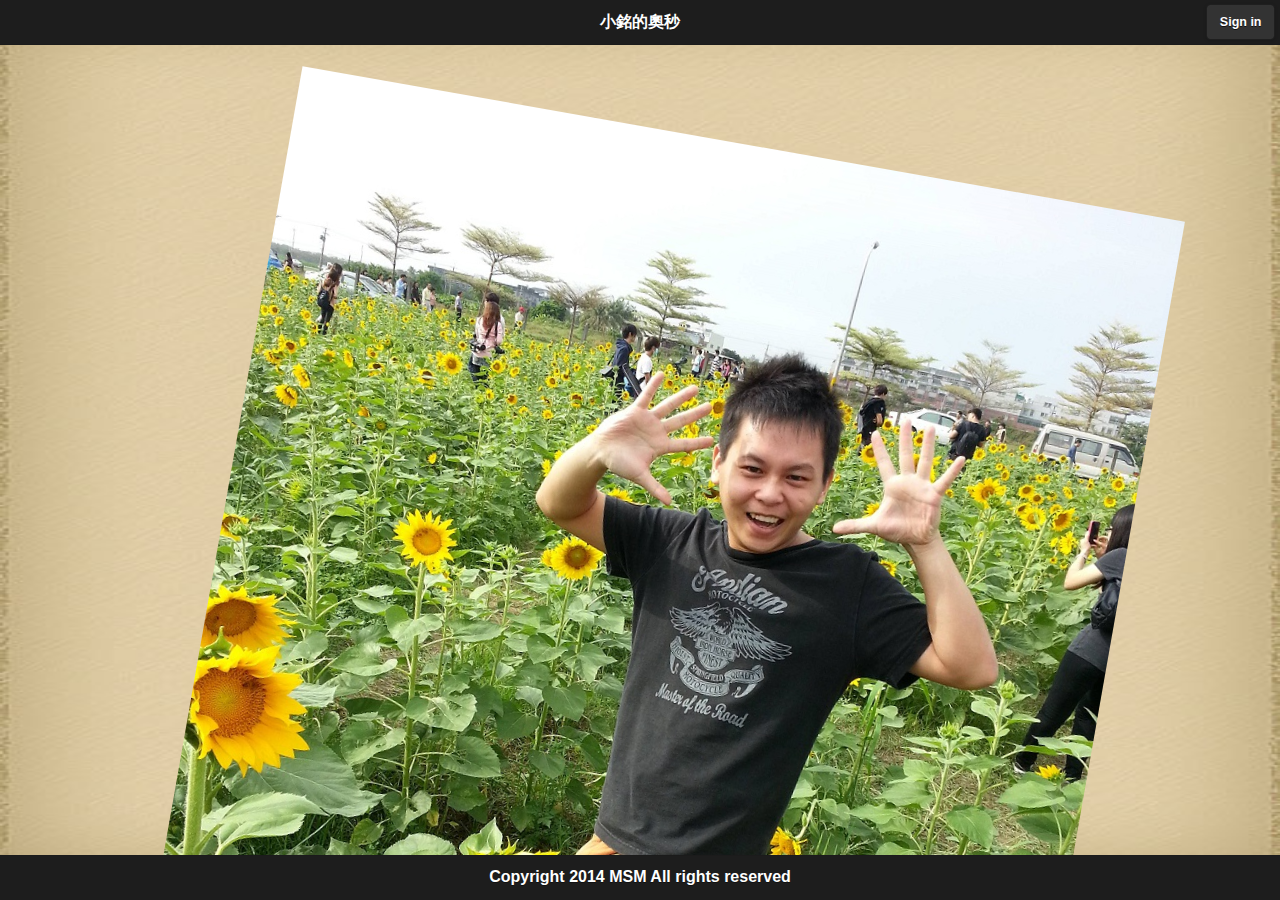
<file: Default.htm>
﻿<!doctype html>
<html lang="zh_tw">
<head>
    <meta charset="utf-8">
    <meta name="viewport" content="width=device-width" />
    <meta name="mobile-web-app-capable" content="yes">
    <meta name="apple-mobile-web-app-capable" content="yes">
    <link rel="apple-touch-icon" href="Images/icon_Ming.jpg"/>
    <title>林小銘</title>
    <link rel="stylesheet" href="Content/jquery.mobile-1.4.2.css"/>
    <link rel="stylesheet" href="Content/Default.css"/>
    <script src="Scripts/jquery-1.8.0.min.js" type="text/javascript"></script>
    <script src="Scripts/jquery.mobile-1.4.2.min.js" type="text/javascript"></script>
    <script src="Scripts/Default.js" type="text/javascript"></script>
    
    <script type="text/javascript">
        $(document).ready(function () {
            init();
        })

        function init() {
            if (window.DeviceMotionEvent) {
                //  手機瀏覽器支援搖動感應事件
                window.addEventListener('devicemotion', deviceMotionHandler, false);
                //$("#yaoyiyaoyes").show();
            } else {
                //  手機瀏覽器不支援搖動感應事件
                //$("#yaoyiyaono").show();
            }
        }

        //  換照片方向變數
        var ps_ImgDirection = "L";

        // 首先，定义一个摇动的阀值
        var SHAKE_THRESHOLD = 100;
        //  紀錄上次時間
        var last_update = 0;
        // x、y、z紀錄三個軸的數據及上一次的時間
        var x;
        var y;
        var z;
        var last_x;
        var last_y;
        var last_z;

        function deviceMotionHandler(eventData) {
            // 取得含重力的加速度
            var acceleration = eventData.accelerationIncludingGravity;
            // 取得當前時間
            var curTime = new Date().getTime();
            var diffTime = curTime - last_update;
            // 固定時間段
            if (diffTime > 100) {
                last_update = curTime;
                x = acceleration.x;
                y = acceleration.y;
                z = acceleration.z;
                var speed = Math.abs(x + y + z - last_x - last_y - last_z) / diffTime * 10000;
                if (speed > SHAKE_THRESHOLD) {
                    if (ps_ImgDirection == "L") {
                        $("#BeforeLogin_Img").removeClass("turnRight").addClass("turnLeft");
                        ps_ImgDirection = "R";
                    }
                    else if (ps_ImgDirection == "R") {
                        $("#BeforeLogin_Img").removeClass("turnLeft").addClass("turnRight");
                        ps_ImgDirection = "L";
                    }
                }
                last_x = x;
                last_y = y;
                last_z = z;        
            }
        } 
    </script>
</head>
<body>
    

    <div id ="div_BeforeLoing" data-role="page">
        <div data-role="popup" id="popupLogin" data-theme="a" data-overlay-theme="b" class="ui-corner-all">
            <div style="padding:10px 20px;">
                <h3>Please sign in</h3>
                <label for="un" class="ui-hidden-accessible">Username:</label>
                <input id="txt_Account" type="text" name="user" value="" placeholder="username" data-theme="a">
                <label for="pw" class="ui-hidden-accessible">Password:</label>
                <input id="txt_Password" type="password" name="pass" value="" placeholder="password" data-theme="a">
                <button type="submit" class="ui-btn ui-corner-all ui-shadow ui-btn-b ui-btn-icon-left ui-icon-check" onclick="Login();">Sign in</button>
            </div>
        </div>
        <div data-role="header" data-theme="b" data-position="fixed"> 
	        <h1>小銘的奧秒</h1> 
            <a id="header_signin" href="#popupLogin" data-rel="popup" data-position-to="origin" class="ui-btn-right" data-transition="slideup">Sign in</a>
            <a id="header_signout" href="#" class="ui-btn-right"  onclick="LogOut();">Sign Out</a>    
        </div> 

        <div id="div_BeforeLogin" class="BeforeLogin">
            <span class="message">想變魔術請先登入</span>
            <img alt="" src="Images/Test.jpg" class="BeforeLogin_Img turnRight" id="BeforeLogin_Img"/>
            <img alt="" src="Images/ftpg_bg.jpg" class="AfterLogin_Back"/>
        </div>
        
        <div id="div_AfterLoing" class="AfterLogin">
            <a href="#" onclick="Redirect('AcaanTool/AcaanTool.html');"><span class="AfterLogin_AcaanTool">AcaanTool</span></a>
            <a href="#" onclick="Redirect('WebAcaan/WebAcaan.html');"><span class="AfterLogin_WebAcaan">WebAcaan</span></a>
            <a href="#" onclick="Redirect('ScratchOff/ScratchOff.htm');"><span class="AfterLogin_ScratchOff">ScratchOff</span></a>
            <img alt="" src="Images/ftpg_bg.jpg" class="AfterLogin_Back"/>
            <img alt="" src="Images/ftpg_bg_logo.png" class="AfterLogin_Logo"/>
        </div>
        
        <div data-role="footer" data-theme="b" data-position="fixed"> 
	        <h1>Copyright 2014 MSM All rights reserved</h1> 
        </div> 
    </div>
</body>
</html>
</file>
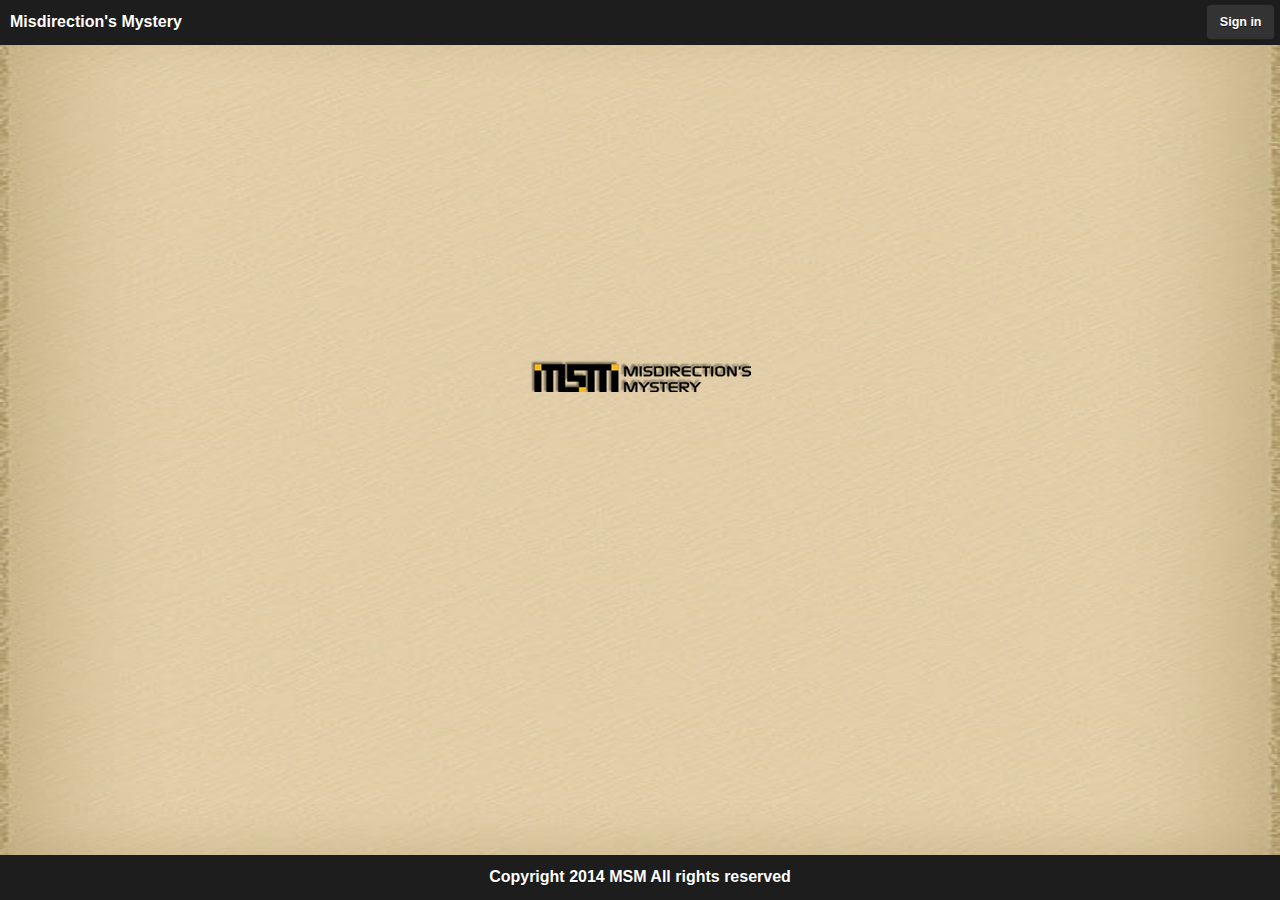
<file: MSM.htm>
﻿<!doctype html>
<html lang="zh_tw">
<head>
    <meta charset="utf-8">
    <meta name="viewport" content="width=device-width" />
    <meta name="mobile-web-app-capable" content="yes">
    <meta name="apple-mobile-web-app-capable" content="yes">
    <link rel="apple-touch-icon" href="Images/icon_MSM.jpg"/>
    <title>林小銘</title>
    </head>
<body>
    <link rel="stylesheet" href="Content/jquery.mobile-1.4.2.css"/>
    <link rel="stylesheet" href="Content/Default.css"/>
    <script src="Scripts/jquery-1.8.0.min.js" type="text/javascript"></script>
    <script src="Scripts/jquery.mobile-1.4.2.min.js" type="text/javascript"></script>
    <script src="Scripts/Default.js" type="text/javascript"></script>

    <div id ="div_BeforeLoing" data-role="page">
        <div data-role="popup" id="popupLogin" data-theme="a" data-overlay-theme="b" class="ui-corner-all">
            <div style="padding:10px 20px;">
                <h3>Please sign in</h3>
                <label for="un" class="ui-hidden-accessible">Username:</label>
                <input id="txt_Account" type="text" name="user" value="" placeholder="username" data-theme="a">
                <label for="pw" class="ui-hidden-accessible">Password:</label>
                <input id="txt_Password" type="password" name="pass" value="" placeholder="password" data-theme="a">
                <button type="submit" class="ui-btn ui-corner-all ui-shadow ui-btn-b ui-btn-icon-left ui-icon-check" onclick="Login();">Sign in</button>
            </div>
        </div>
        <div data-role="header" data-theme="b" data-position="fixed"> 
	        <h1 style="text-align:left; margin-left:10px;">Misdirection's Mystery</h1> 
            <a id="header_signin" href="#popupLogin" data-rel="popup" data-position-to="origin" class="ui-btn-right">Sign in</a>
            <a id="header_signout" href="#" class="ui-btn-right"  onclick="LogOut();">Sign Out</a>    
        </div> 

        <div id="div_BeforeLogin" class="BeforeLogin">
            <img alt="" src="Images/ftpg_bg.jpg" class="AfterLogin_Back"/>
            <img alt="" src="Images/ftpg_bg_logo.png" class="BeforeLogin_Logo"/>
        </div>
        
        <div id="div_AfterLoing" class="AfterLogin">
            <a href="#" onclick="Redirect('AcaanTool/AcaanTool.html');"><span class="AfterLogin_AcaanTool">AcaanTool</span></a>
            <a href="#" onclick="Redirect('WebAcaan/WebAcaan.html');"><span class="AfterLogin_WebAcaan">WebAcaan</span></a>
            <a href="#" onclick="Redirect('ScratchOff/ScratchOff.htm');"><span class="AfterLogin_ScratchOff">ScratchOff</span></a>
            <img alt="" src="Images/ftpg_bg.jpg" class="AfterLogin_Back"/>
            <img alt="" src="Images/ftpg_bg_logo.png" class="AfterLogin_Logo"/>
        </div>
        
        <div data-role="footer" data-theme="b" data-position="fixed"> 
	        <h1>Copyright 2014 MSM All rights reserved</h1> 
        </div> 
    </div>
</body>
</html>
</file>
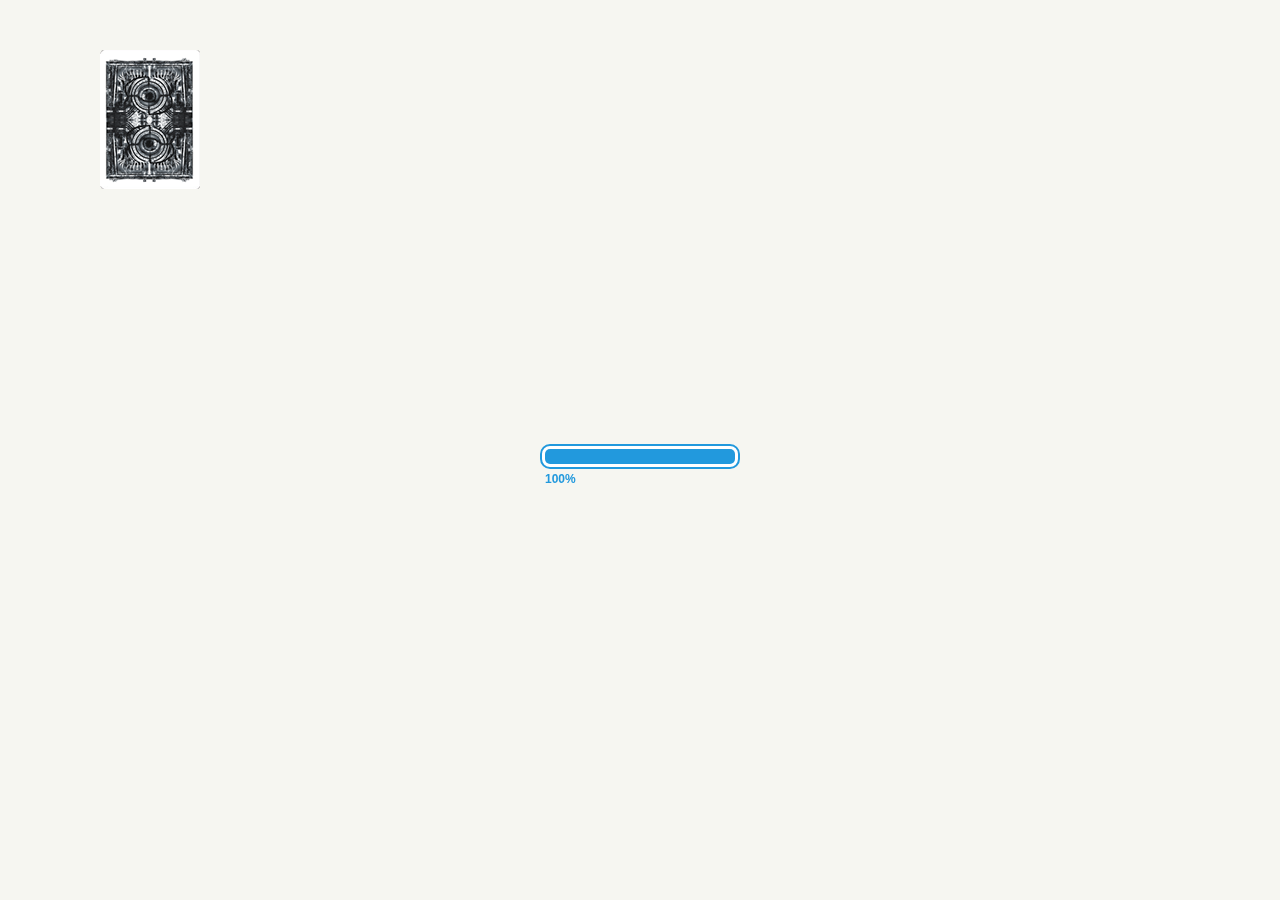
<file: FreeChoice/FreeChoice.htm>
﻿<!doctype html>
<html lang="zh_tw">
<head>
    <meta charset="utf-8">
    <meta name="viewport" content="width=device-width,initial-scale=1.0,maximum-scale=1.0, user-scalable=no"/>
    <meta name="mobile-web-app-capable" content="yes">
    <meta name="apple-mobile-web-app-capable" content="yes">
    <title>FreeChoice</title>
    <script type="text/javascript" src="../Scripts/jquery.min.js"></script>
    <script type="text/javascript" src="../Scripts/jquery-ui.min.js"></script>
    <script type="text/javascript" src="../Scripts/jquery.preload.min.js" ></script>
    <script type="text/javascript" src="../Scripts/jquery.ui.touch-punch.js"></script>
    <script type="text/javascript" src="../Scripts/pace.min.js"></script>
    <script type="text/javascript" src="FreeChoice.js"></script>
    <link rel="stylesheet" href="../Content/pace-theme-barber-shop.css" />
    <link rel="stylesheet" href="FreeChoice.css"/>
</head>
<body>
    <!--<img id= "img_card1" alt = "" src = "" />
    <img id= "img_card2" alt = "" src = "" />
    <img id= "img_card3" alt = "" src = "" />
    <img id= "img_card4" alt = "" src = "" />
    <img id= "img_card5" alt = "" src = "" />-->
    <div class="box">
        <div id="front" class="fliped"></div>
	    <div id="back" class="flip" onclick="TurnOver();"></div>
    </div>
</body>
</html>
</file>
<file: Content/Default.css>
﻿body 
{
    padding:0;
    margin:0;
}

.show 
{
    opacity:1;
    -o-transition: opacity 2s;
    -moz-transition: opacity 2s;
    -webkit-transition: opacity 2s;
    transition: opacity 2s;
}
.hide
{
    opacity:0; 
}

.BeforeLogin
{
    position: absolute;
    top: 0;
    bottom: 0;
    left: 0;
    width: 100%;
    text-align:center;
}

.BeforeLogin_Img
{
    z-index:1;
    position:absolute;
    right:15%;
    top:15%;
    width:70%;
}
.turnRight
{
    transform:rotate(10deg);
    -ms-transform:rotate(10deg); 
    -webkit-transform:rotate(10deg);
}
.turnLeft
{
    transform:rotate(-10deg);
    -ms-transform:rotate(-10deg); 
    -webkit-transform:rotate(-10deg);
}

.BeforeLogin_Logo
{
    z-index:1;
    position:absolute;
    top:40%;
    left:50%;
    margin-left:-110px;
}
.AfterLogin
{
    position: absolute;
    top: 0;
    bottom: 0;
    left: 0;
    width: 100%;
    text-align:center;
}

.AfterLogin_Back
{
    z-index:-1;
    height:98%;
    width: 100%;
}

.AfterLogin_AcaanTool
{
    z-index:1;
    position:absolute;
    left:5%;
    top:15%;
    color:Black;
    font-size:40px;
    text-decoration:underline;
    font-family:Times New Roman;
}

.AfterLogin_WebAcaan
{
    z-index:1;
    position:absolute;
    left:5%;
    top:30%;
    color:Black;
    font-size:40px;
    text-decoration:underline;
    font-family:Times New Roman;
}

.AfterLogin_ScratchOff
{
    z-index:1;
    position:absolute;
    left:5%;
    top:45%;
    color:Black;
    font-size:40px;
    text-decoration:underline;
    font-family:Times New Roman;
}

.AfterLogin_Logo
{
    z-index:1;
    position:absolute;
    right:5%;
    bottom:10%;
}

.message
{
    z-index:0;
    width:100%;
    position:absolute;
    text-align:center;
    font-size:40px;
    color:white;
    bottom:10%;
    
    -webkit-text-stroke: 1px black;
    text-shadow:
       3px 3px 0 #000,
     -1px -1px 0 #000,  
      1px -1px 0 #000,
      -1px 1px 0 #000,
       1px 1px 0 #000;
    
}

.message1
{
    z-index:0;
    width:100%;
    position:absolute;
    text-align:center;
    font-size:40px;
    color:black;
    top:40%;
}
</file>
<file: Content/pace-theme-barber-shop.css>
﻿.pace {
  -webkit-box-sizing: border-box;
  -moz-box-sizing: border-box;
  -ms-box-sizing: border-box;
  -o-box-sizing: border-box;
  box-sizing: border-box;

  -webkit-border-radius: 10px;
  -moz-border-radius: 10px;
  border-radius: 10px;

  -moz-background-clip: padding;
  -webkit-background-clip: padding-box;
  background-clip: padding-box;

  -webkit-pointer-events: none;
  pointer-events: none;
  -webkit-user-select: none;
  -moz-user-select: none;
  user-select: none;

  z-index: 2000;
  position: fixed;
  margin: auto;
  top: 12px;
  left: 0;
  right: 0;
  bottom: 0;
  width: 200px;
  height: 25px;
  border: 2px solid #29d;
  background-color: #fff;
}

.pace .pace-progress {
  -webkit-box-sizing: border-box;
  -moz-box-sizing: border-box;
  -ms-box-sizing: border-box;
  -o-box-sizing: border-box;
  box-sizing: border-box;

  -webkit-border-radius: 5px;
  -moz-border-radius: 5px;
  border-radius: 5px;

  -webkit-background-clip: padding-box;
  -moz-background-clip: padding;
  background-clip: padding-box;

  -webkit-transition: width 1s ease-in-out 1s linear;
  -moz-transition: width 1s ease-in-out 1s linear;
  -ms-transition: width 1s ease-in-out 1s linear;
  -o-transition: width 1s ease-in-out 1s linear;
  transition: width 1s ease-in-out 1s linear;

  -webkit-transform: translate3d(0, 0, 0);
  transform: translate3d(0, 0, 0);

  max-width: 190px;
  position: fixed;
  z-index: 2000;
  display: block;
  position: absolute;
  left: 3px;
  top: 3px;
  height: 15px;
  font-size: 12px;
  background: #29d;
  color: #29d;
  line-height: 60px;
  font-weight: bold;
  font-family:  Helvetica, Arial, "Lucida Grande", sans-serif;
}

.pace .pace-progress:after {
  content: attr(data-progress-text);
  display: inline-block;
}

.pace.pace-inactive {
  display: none;
}
</file>
<file: FreeChoice/FreeChoice.css>
﻿html{background:#F6F6F1 url("http://jsdashi.com/demo/tarot/bg-content.png")}
body,div,span,p,var,em,strong,a,h1,h2,h3,h4,h5,h6,input,textarea,ul,li,img{margin:0;padding:0;font-family:Arial;}
.box div{width:200px;height:337px;display:block;position:absolute;top:50px;left:100px;backface-visibility: hidden;}
#back{background:url("../Images/Poker_Watcher2/back.png") 0 0 no-repeat;}
#front{background:url("../Images/Poker_Watcher2/spade1.png") 0 0 no-repeat;}
.flip{transform: rotate3d(0,1,0,0deg);transition-duration: 0.4s;}
.fliped{transform: rotate3d(0,1,0,-180deg);transition-duration: 0.4s;}
</file>
